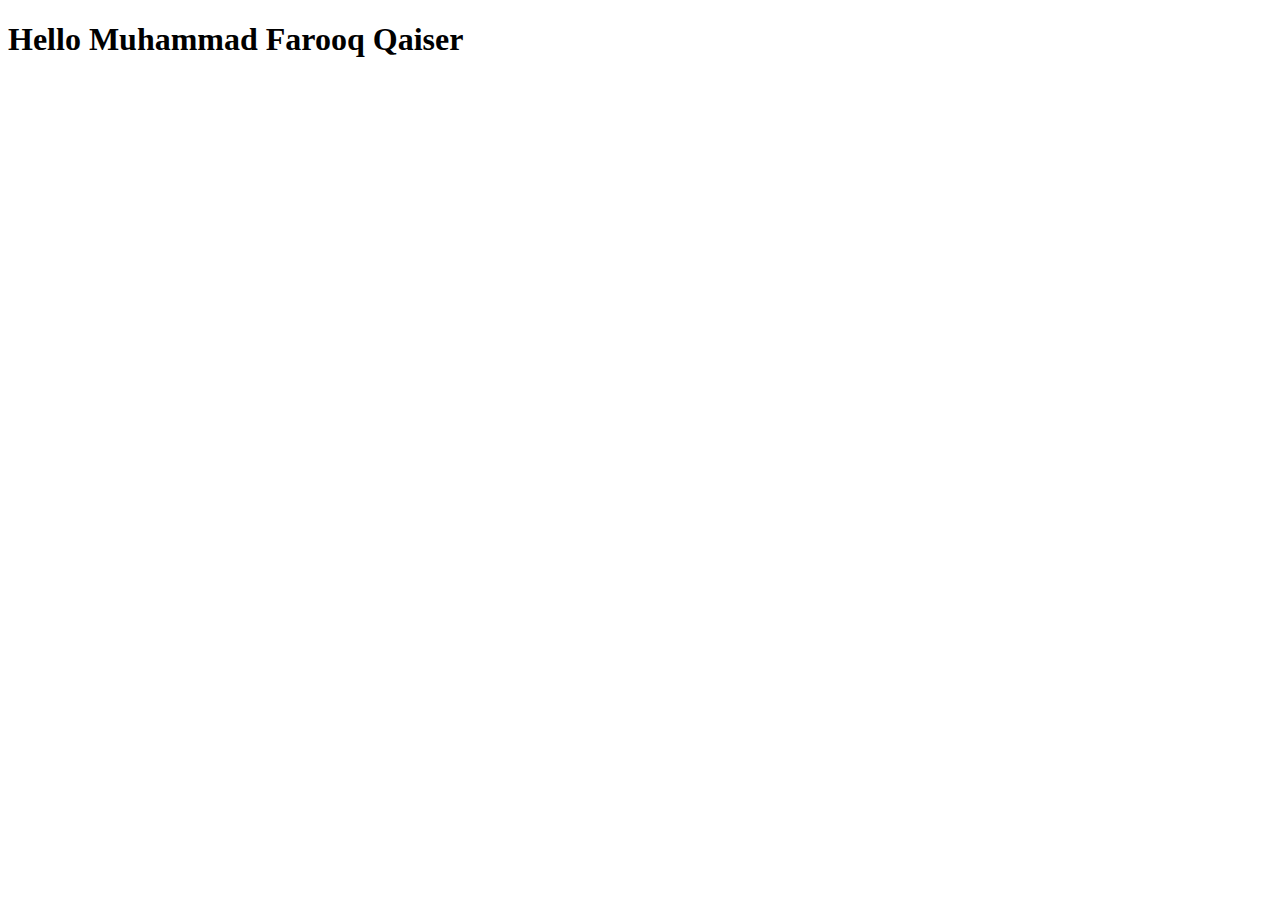
<file: index.html>
<!DOCTYPE html>
<html lang="en">
  <head>
    <meta charset="UTF-8" />
    <meta http-equiv="X-UA-Compatible" content="IE=edge" />
    <meta name="viewport" content="width=device-width, initial-scale=1.0" />
    <title>Document</title>
  </head>
  <body>
    <h1>Hello Muhammad Farooq Qaiser</h1>
    <script src="index.js"></script>   
  </body>
</html>
</file>
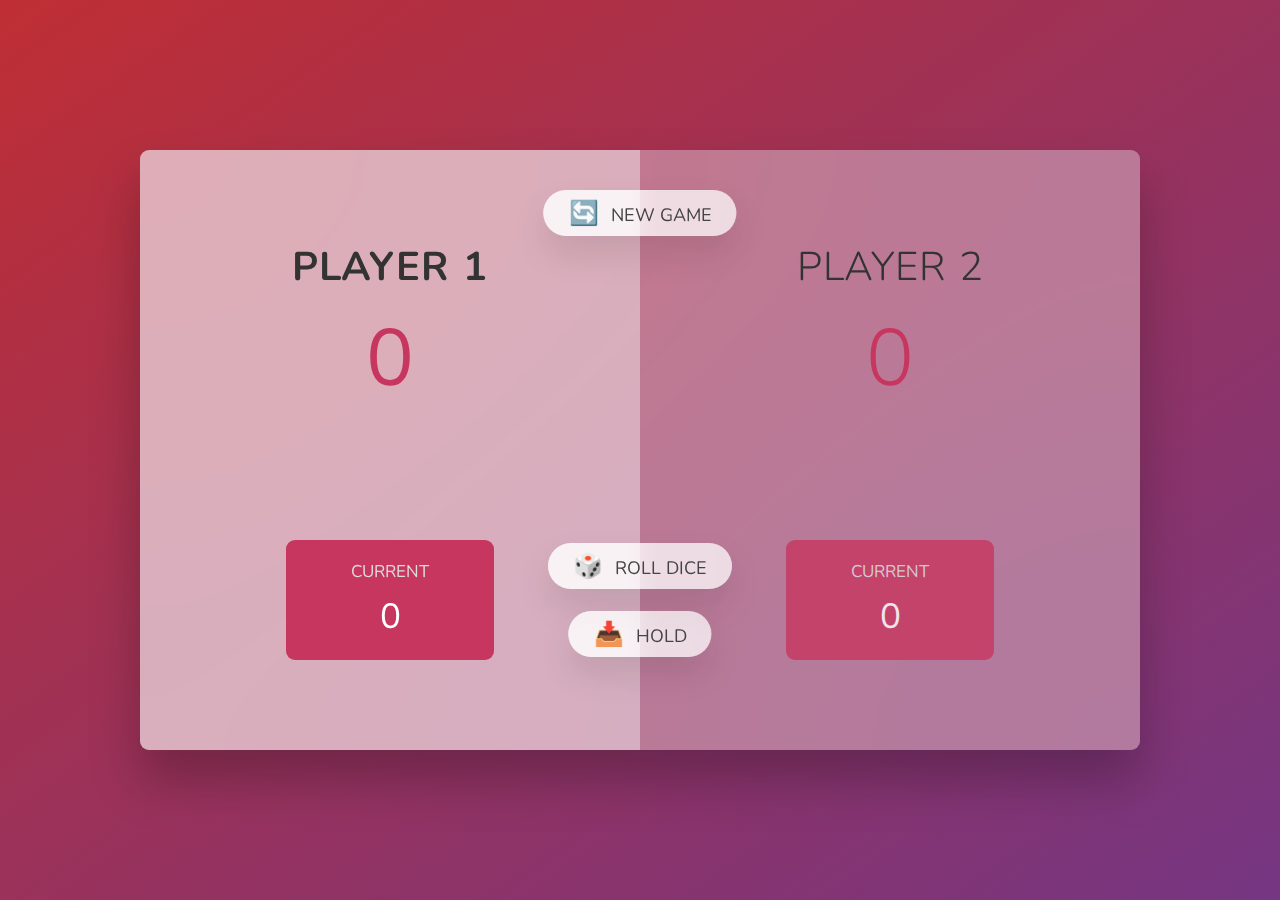
<file: src/index.html>
<!DOCTYPE html>
<html lang="en">
  <head>
    <meta charset="UTF-8" />
    <meta name="viewport" content="width=device-width, initial-scale=1.0" />
    <meta http-equiv="X-UA-Compatible" content="ie=edge" />
    <link rel="stylesheet" href="index.css" />
    <title>Pig Game</title>
  </head>
  <body>
    <main>
      <section class="player player--0 player--active">
        <h2 class="name" id="name--0">Player 1</h2>
        <p class="score" id="score--0">43</p>
        <div class="current">
          <p class="current-label">Current</p>
          <p class="current-score" id="current--0">0</p>
        </div>
      </section>
      <section class="player player--1">
        <h2 class="name" id="name--1">Player 2</h2>
        <p class="score" id="score--1">24</p>
        <div class="current">
          <p class="current-label">Current</p>
          <p class="current-score" id="current--1">0</p>
        </div>
      </section>

      <img src="../assets/dice-5.png" alt="Playing dice" class="dice" />
      <button class="btn btn--new">🔄 New game</button>
      <button class="btn btn--roll">🎲 Roll dice</button>
      <button class="btn btn--hold">📥 Hold</button>
    </main>
    <script src="index.js"></script>
  </body>
</html>
</file>
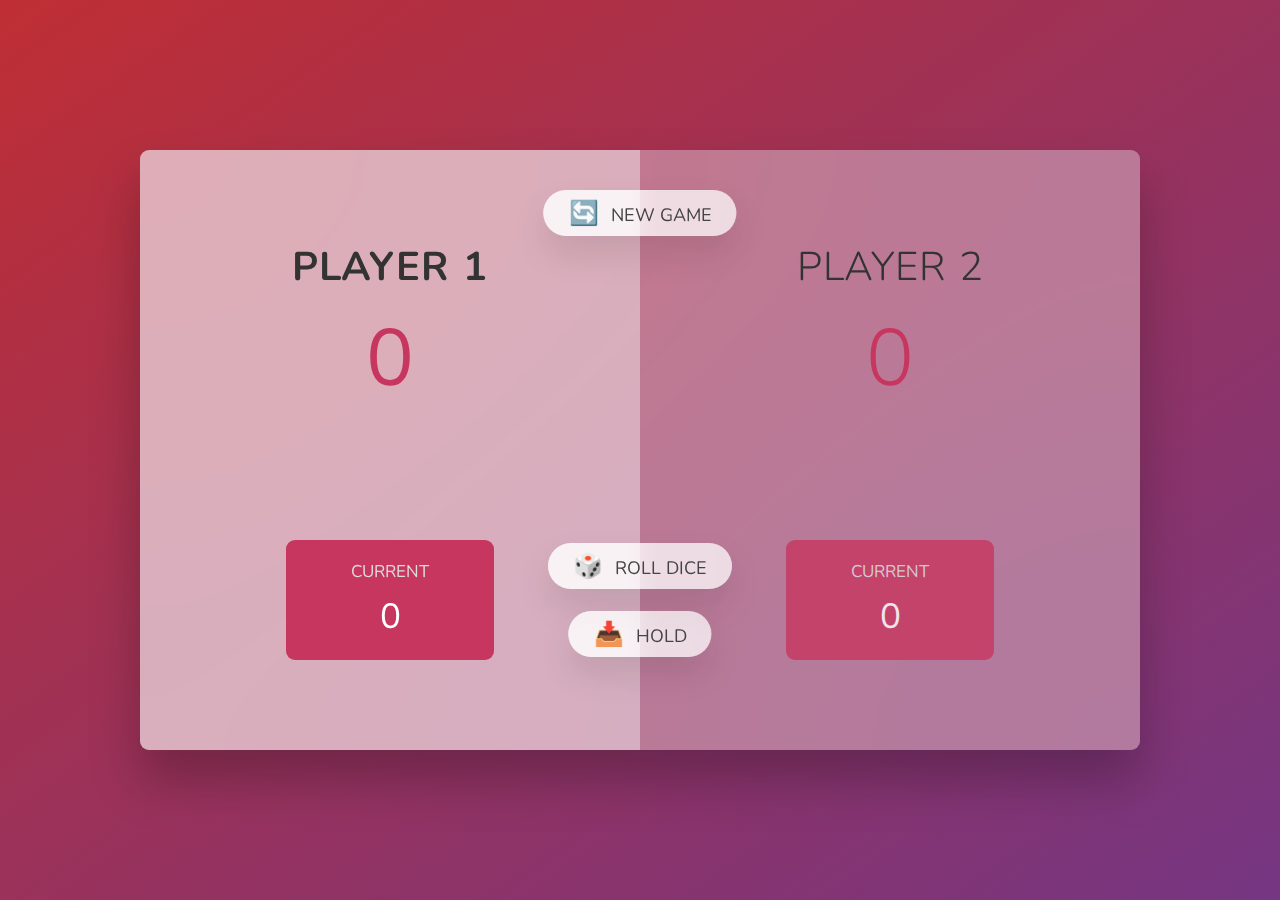
<file: Actual-JavaScript-Game/src/index.html>
<!DOCTYPE html>
<html lang="en">
  <head>
    <meta charset="UTF-8" />
    <meta name="viewport" content="width=device-width, initial-scale=1.0" />
    <meta http-equiv="X-UA-Compatible" content="ie=edge" />
    <link rel="stylesheet" href="index.css" />
    <title>Generate The Number</title>
  </head>
  <body>
    <main>
      <section class="player player--0 player--active">
        <h2 class="name" id="name--0">Player 1</h2>
        <p class="score" id="score--0">43</p>
        <div class="current">
          <p class="current-label">Current</p>
          <p class="current-score" id="current--0">0</p>
        </div>
      </section>
      <section class="player player--1">
        <h2 class="name" id="name--1">Player 2</h2>
        <p class="score" id="score--1">24</p>
        <div class="current">
          <p class="current-label">Current</p>
          <p class="current-score" id="current--1">0</p>
        </div>
      </section>

      <img src="../assets/dice-5.png" alt="Playing dice" class="dice" />
      <button class="btn btn--new">🔄 New game</button>
      <button class="btn btn--roll">🎲 Roll dice</button>
      <button class="btn btn--hold">📥 Hold</button>
    </main>
    <script src="index.js"></script>
  </body>
</html>
</file>
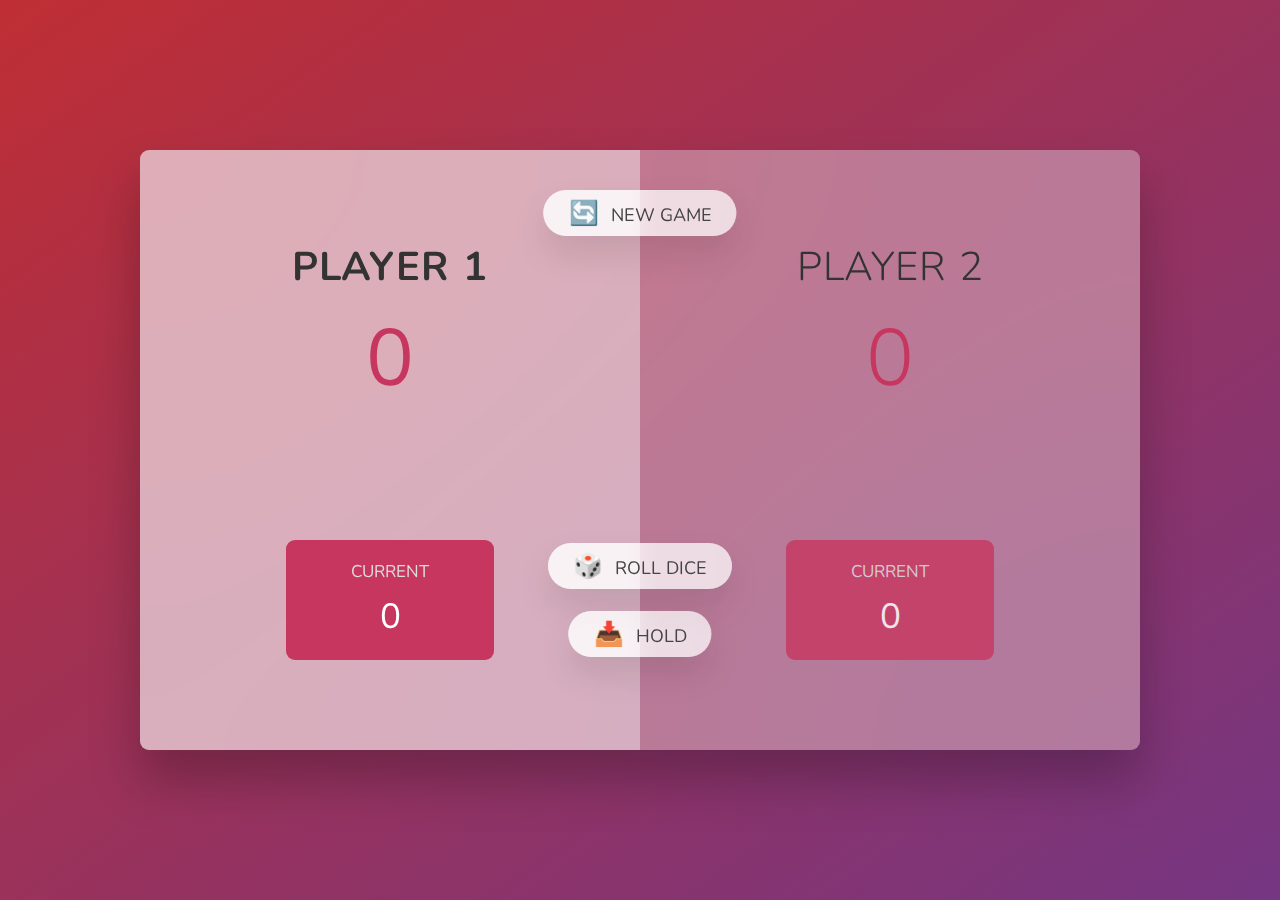
<file: Actual-Pig-Game/src/index.html>
<!DOCTYPE html>
<html lang="en">
  <head>
    <meta charset="UTF-8" />
    <meta name="viewport" content="width=device-width, initial-scale=1.0" />
    <meta http-equiv="X-UA-Compatible" content="ie=edge" />
    <link rel="stylesheet" href="index.css" />
    <title>Pig Game</title>
  </head>
  <body>
    <main>
      <section class="player player--0 player--active">
        <h2 class="name" id="name--0">Player 1</h2>
        <p class="score" id="score--0">43</p>
        <div class="current">
          <p class="current-label">Current</p>
          <p class="current-score" id="current--0">0</p>
        </div>
      </section>
      <section class="player player--1">
        <h2 class="name" id="name--1">Player 2</h2>
        <p class="score" id="score--1">24</p>
        <div class="current">
          <p class="current-label">Current</p>
          <p class="current-score" id="current--1">0</p>
        </div>
      </section>

      <img src="../assets/dice-5.png" alt="Playing dice" class="dice" />
      <button class="btn btn--new">🔄 New game</button>
      <button class="btn btn--roll">🎲 Roll dice</button>
      <button class="btn btn--hold">📥 Hold</button>
    </main>
    <script src="index.js"></script>
  </body>
</html>
</file>
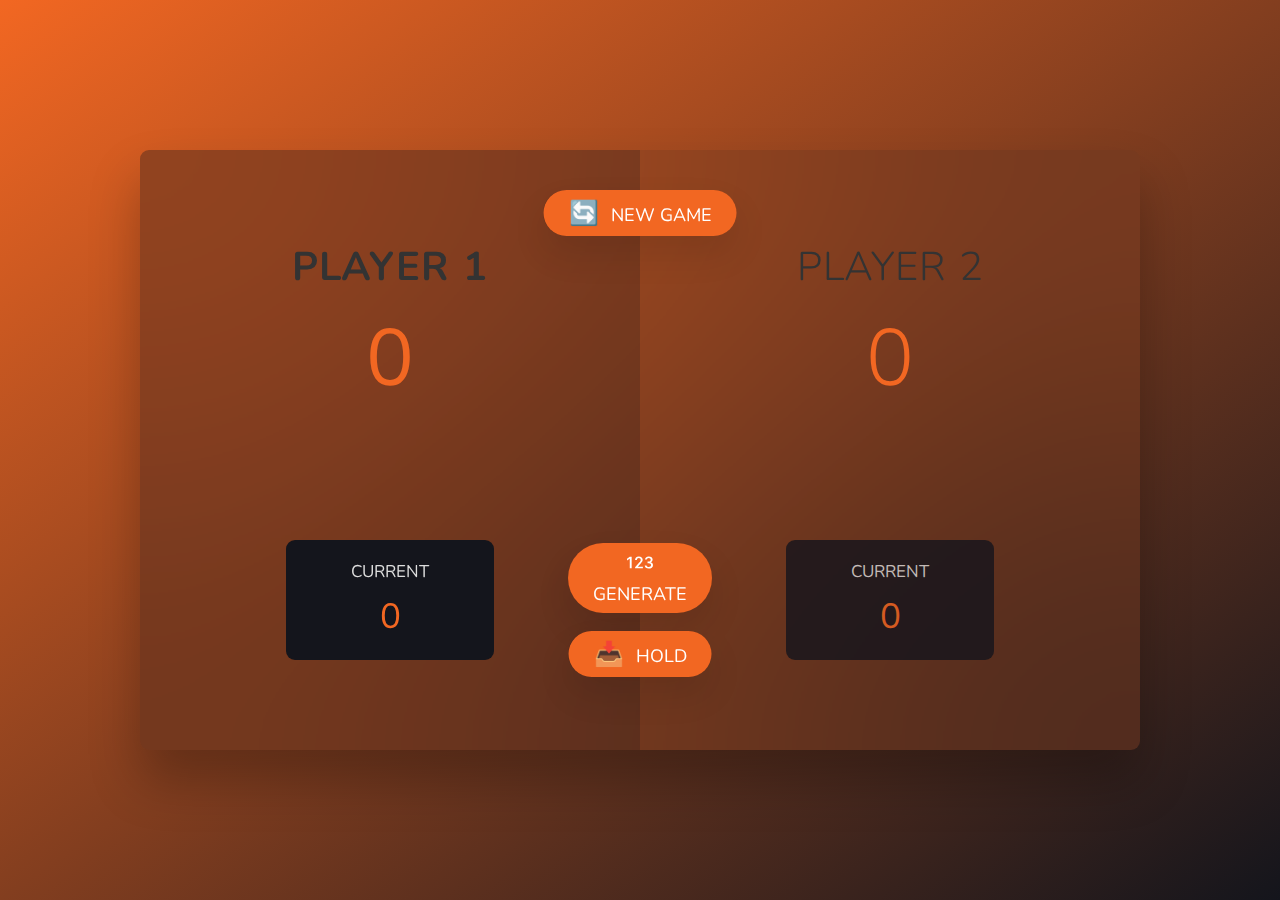
<file: Practice-JavaScript-Game/src/index.html>
<!DOCTYPE html>
<html lang="en">
  <head>
    <meta charset="UTF-8" />
    <meta name="viewport" content="width=device-width, initial-scale=1.0" />
    <meta http-equiv="X-UA-Compatible" content="ie=edge" />
    <link rel="stylesheet" href="index.css" />
    <title>Generate The Number</title>
  </head>
  <body>
    <main>
      <section class="player" id="player--0">
        <h2 class="name" id="name--0">Player 1</h2>
        <p class="score" id="score--0"></p>
        <div class="current">
          <p class="current-label">Current</p>
          <p class="current-score" id="current--0"></p>
        </div>
      </section>
      <section class="player" id="player--1">
        <h2 class="name" id="name--1">Player 2</h2>
        <p class="score" id="score--1"></p>
        <div class="current">
          <p class="current-label">Current</p>
          <p class="current-score" id="current--1"></p>
        </div>
      </section>

      <img
        src="../assets/number-9.svg"
        alt="Generating Numbers"
        class="number"
      />
      <button class="btn--new" id="btn">🔄 New game</button>
      <button class="btn--generate" id="btn">
        <svg
          xmlns="http://www.w3.org/2000/svg"
          width="26"
          height="26"
          margin="6"
          fill="currentColor"
          class="bi bi-123"
          viewBox="0 0 16 16"
        >
          <path
            d="M2.873 11.297V4.142H1.699L0 5.379v1.137l1.64-1.18h.06v5.961h1.174Zm3.213-5.09v-.063c0-.618.44-1.169 1.196-1.169.676 0 1.174.44 1.174 1.106 0 .624-.42 1.101-.807 1.526L4.99 10.553v.744h4.78v-.99H6.643v-.069L8.41 8.252c.65-.724 1.237-1.332 1.237-2.27C9.646 4.849 8.723 4 7.308 4c-1.573 0-2.36 1.064-2.36 2.15v.057h1.138Zm6.559 1.883h.786c.823 0 1.374.481 1.379 1.179.01.707-.55 1.216-1.421 1.21-.77-.005-1.326-.419-1.379-.953h-1.095c.042 1.053.938 1.918 2.464 1.918 1.478 0 2.642-.839 2.62-2.144-.02-1.143-.922-1.651-1.551-1.714v-.063c.535-.09 1.347-.66 1.326-1.678-.026-1.053-.933-1.855-2.359-1.845-1.5.005-2.317.88-2.348 1.898h1.116c.032-.498.498-.944 1.206-.944.703 0 1.206.435 1.206 1.07.005.64-.504 1.106-1.2 1.106h-.75v.96Z"
          />
        </svg>
        <br />
        Generate
      </button>
      <button class="btn--hold" id="btn">📥 Hold</button>
    </main>
    <script src="index.js"></script>
  </body>
</html>
</file>
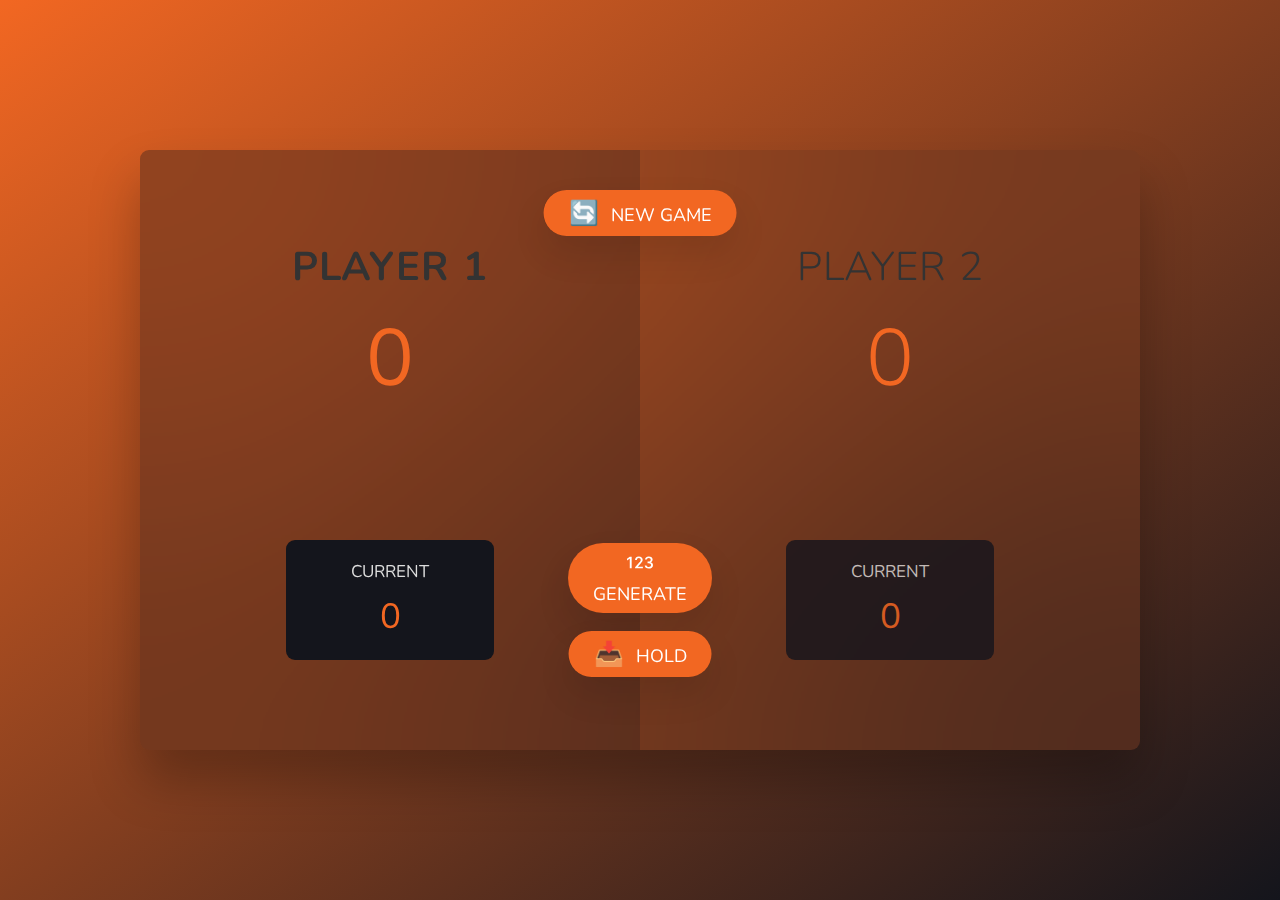
<file: Practice-Pig-Game/src/index.html>
<!DOCTYPE html>
<html lang="en">
  <head>
    <meta charset="UTF-8" />
    <meta name="viewport" content="width=device-width, initial-scale=1.0" />
    <meta http-equiv="X-UA-Compatible" content="ie=edge" />
    <link rel="stylesheet" href="index.css" />
    <title>Pig Game</title>
  </head>
  <body>
    <main>
      <section class="player" id="player--0">
        <h2 class="name" id="name--0">Player 1</h2>
        <p class="score" id="score--0"></p>
        <div class="current">
          <p class="current-label">Current</p>
          <p class="current-score" id="current--0"></p>
        </div>
      </section>
      <section class="player" id="player--1">
        <h2 class="name" id="name--1">Player 2</h2>
        <p class="score" id="score--1"></p>
        <div class="current">
          <p class="current-label">Current</p>
          <p class="current-score" id="current--1"></p>
        </div>
      </section>

      <img
        src="../assets/number-9.svg"
        alt="Generating Numbers"
        class="number"
      />
      <button class="btn--new" id="btn">🔄 New game</button>
      <button class="btn--generate" id="btn">
        <svg
          xmlns="http://www.w3.org/2000/svg"
          width="26"
          height="26"
          margin="6"
          fill="currentColor"
          class="bi bi-123"
          viewBox="0 0 16 16"
        >
          <path
            d="M2.873 11.297V4.142H1.699L0 5.379v1.137l1.64-1.18h.06v5.961h1.174Zm3.213-5.09v-.063c0-.618.44-1.169 1.196-1.169.676 0 1.174.44 1.174 1.106 0 .624-.42 1.101-.807 1.526L4.99 10.553v.744h4.78v-.99H6.643v-.069L8.41 8.252c.65-.724 1.237-1.332 1.237-2.27C9.646 4.849 8.723 4 7.308 4c-1.573 0-2.36 1.064-2.36 2.15v.057h1.138Zm6.559 1.883h.786c.823 0 1.374.481 1.379 1.179.01.707-.55 1.216-1.421 1.21-.77-.005-1.326-.419-1.379-.953h-1.095c.042 1.053.938 1.918 2.464 1.918 1.478 0 2.642-.839 2.62-2.144-.02-1.143-.922-1.651-1.551-1.714v-.063c.535-.09 1.347-.66 1.326-1.678-.026-1.053-.933-1.855-2.359-1.845-1.5.005-2.317.88-2.348 1.898h1.116c.032-.498.498-.944 1.206-.944.703 0 1.206.435 1.206 1.07.005.64-.504 1.106-1.2 1.106h-.75v.96Z"
          />
        </svg>
        <br />
        Generate
      </button>
      <button class="btn--hold" id="btn">📥 Hold</button>
    </main>
    <script src="index.js"></script>
  </body>
</html>
</file>
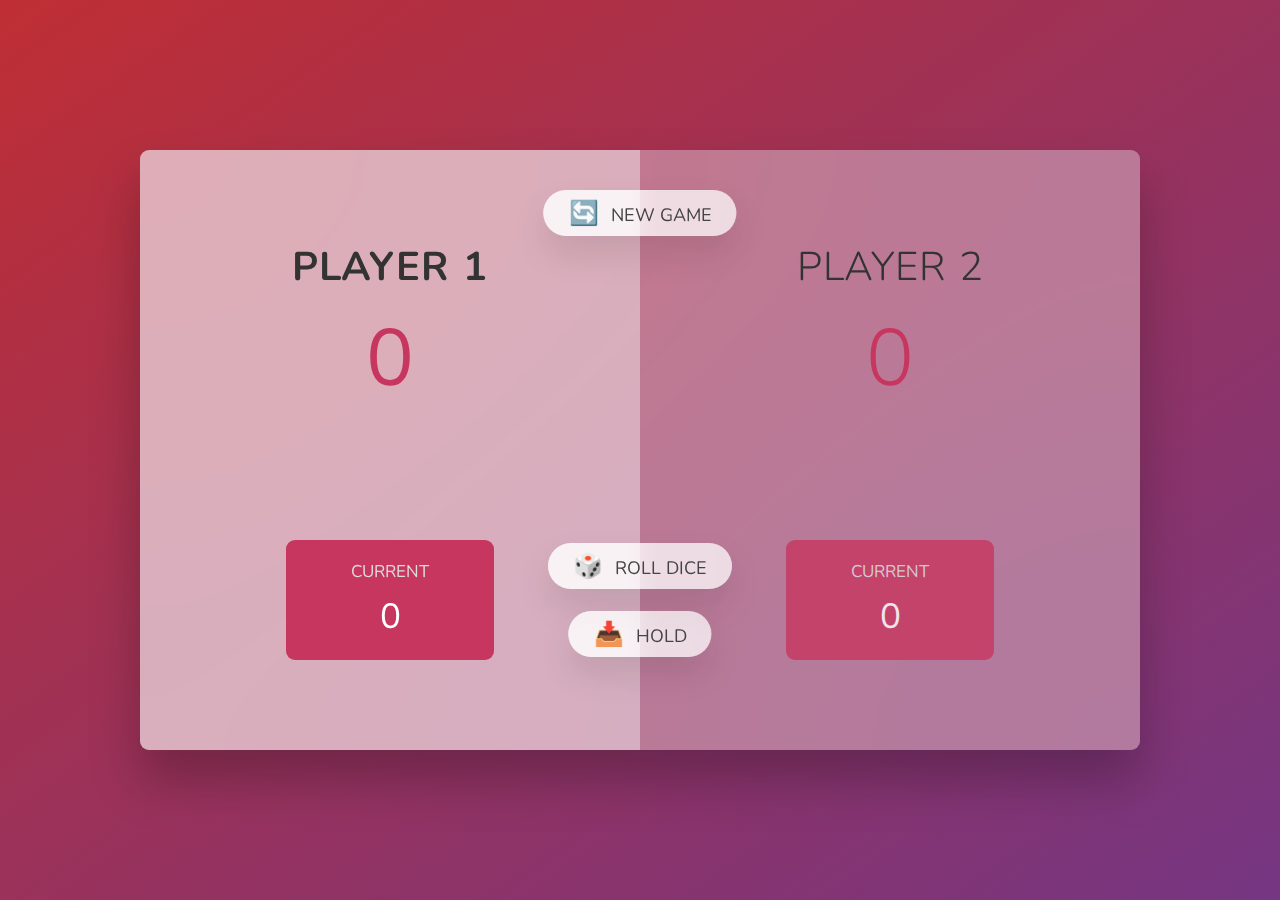
<file: pigGame.html>
<!DOCTYPE html>
<html lang="en">
  <head>
    <meta charset="UTF-8" />
    <meta name="viewport" content="width=device-width, initial-scale=1.0" />
    <meta http-equiv="X-UA-Compatible" content="ie=edge" />
    <link rel="stylesheet" href="pigGame.css" />
    <title>Pig Game</title>
  </head>
  <body>
    <main>
      <section class="player player--0 player--active">
        <h2 class="name" id="name--0">Player 1</h2>
        <p class="score" id="score--0"></p>
        <div class="current">
          <p class="current-label">Current</p>
          <p class="current-score" id="current--0"></p>
        </div>
      </section>
      <section class="player player--1">
        <h2 class="name" id="name--1">Player 2</h2>
        <p class="score" id="score--1">24</p>
        <div class="current">
          <p class="current-label">Current</p>
          <p class="current-score" id="current--1"></p>
        </div>
      </section>

      <img src="dice-5.png" alt="Playing dice" class="dice" />
      <button class="btn btn--new">🔄 New game</button>
      <button class="btn btn--roll">🎲 Roll dice</button>
      <button class="btn btn--hold">📥 Hold</button>
    </main>
    <script src="pigGame.js"></script>
  </body>
</html>
</file>
<file: src/index.css>
@import url('https://fonts.googleapis.com/css2?family=Nunito&display=swap');

* {
  margin: 0;
  padding: 0;
  box-sizing: inherit;
}

html {
  font-size: 62.5%;
  box-sizing: border-box;
}

body {
  font-family: 'Nunito', sans-serif;
  font-weight: 400;
  height: 100vh;
  color: #333;
  background-image: linear-gradient(to top left, #753682 0%, #bf2e34 100%);
  display: flex;
  align-items: center;
  justify-content: center;
}

/* LAYOUT */
main {
  position: relative;
  width: 100rem;
  height: 60rem;
  background-color: rgba(255, 255, 255, 0.35);
  backdrop-filter: blur(200px);
  filter: blur();
  box-shadow: 0 3rem 5rem rgba(0, 0, 0, 0.25);
  border-radius: 9px;
  overflow: hidden;
  display: flex;
}

.player {
  flex: 50%;
  padding: 9rem;
  display: flex;
  flex-direction: column;
  align-items: center;
  transition: all 0.75s;
}

/* ELEMENTS */
.name {
  position: relative;
  font-size: 4rem;
  text-transform: uppercase;
  letter-spacing: 1px;
  word-spacing: 2px;
  font-weight: 300;
  margin-bottom: 1rem;
}

.score {
  font-size: 8rem;
  font-weight: 300;
  color: #c7365f;
  margin-bottom: auto;
}

.player--active {
  background-color: rgba(255, 255, 255, 0.4);
}
.player--active .name {
  font-weight: 700;
}
.player--active .score {
  font-weight: 400;
}

.player--active .current {
  opacity: 1;
}

.current {
  background-color: #c7365f;
  opacity: 0.8;
  border-radius: 9px;
  color: #fff;
  width: 65%;
  padding: 2rem;
  text-align: center;
  transition: all 0.75s;
}

.current-label {
  text-transform: uppercase;
  margin-bottom: 1rem;
  font-size: 1.7rem;
  color: #ddd;
}

.current-score {
  font-size: 3.5rem;
}

/* ABSOLUTE POSITIONED ELEMENTS */
.btn {
  position: absolute;
  left: 50%;
  transform: translateX(-50%);
  color: #444;
  background: none;
  border: none;
  font-family: inherit;
  font-size: 1.8rem;
  text-transform: uppercase;
  cursor: pointer;
  font-weight: 400;
  transition: all 0.2s;

  background-color: white;
  background-color: rgba(255, 255, 255, 0.6);
  backdrop-filter: blur(10px);

  padding: 0.7rem 2.5rem;
  border-radius: 50rem;
  box-shadow: 0 1.75rem 3.5rem rgba(0, 0, 0, 0.1);
}

.btn::first-letter {
  font-size: 2.4rem;
  display: inline-block;
  margin-right: 0.7rem;
}

.btn--new {
  top: 4rem;
}
.btn--roll {
  top: 39.3rem;
}
.btn--hold {
  top: 46.1rem;
}

.btn:active {
  transform: translate(-50%, 3px);
  box-shadow: 0 1rem 2rem rgba(0, 0, 0, 0.15);
}

.btn:focus {
  outline: none;
}

.dice {
  position: absolute;
  left: 50%;
  top: 16.5rem;
  transform: translateX(-50%);
  height: 10rem;
  box-shadow: 0 2rem 5rem rgba(0, 0, 0, 0.2);
}

.player--winner {
  background-color: #2f2f2f;
}

.player--winner .name {
  font-weight: 700;
  color: #c7365f;
}

.hidden {
  display: none;
}
</file>
<file: Actual-JavaScript-Game/src/index.css>
@import url("https://fonts.googleapis.com/css2?family=Nunito&display=swap");

* {
  margin: 0;
  padding: 0;
  box-sizing: inherit;
}

html {
  font-size: 62.5%;
  box-sizing: border-box;
}

body {
  font-family: "Nunito", sans-serif;
  font-weight: 400;
  height: 100vh;
  color: #333;
  background-image: linear-gradient(to top left, #753682 0%, #bf2e34 100%);
  display: flex;
  align-items: center;
  justify-content: center;
}

/* LAYOUT */
main {
  position: relative;
  width: 100rem;
  height: 60rem;
  background-color: rgba(255, 255, 255, 0.35);
  backdrop-filter: blur(200px);
  filter: blur();
  box-shadow: 0 3rem 5rem rgba(0, 0, 0, 0.25);
  border-radius: 9px;
  overflow: hidden;
  display: flex;
}

.player {
  flex: 50%;
  padding: 9rem;
  display: flex;
  flex-direction: column;
  align-items: center;
  transition: all 0.75s;
}

/* ELEMENTS */
.name {
  position: relative;
  font-size: 4rem;
  text-transform: uppercase;
  letter-spacing: 1px;
  word-spacing: 2px;
  font-weight: 300;
  margin-bottom: 1rem;
}

.score {
  font-size: 8rem;
  font-weight: 300;
  color: #c7365f;
  margin-bottom: auto;
}

.player--active {
  background-color: rgba(255, 255, 255, 0.4);
}
.player--active .name {
  font-weight: 700;
}
.player--active .score {
  font-weight: 400;
}

.player--active .current {
  opacity: 1;
}

.current {
  background-color: #c7365f;
  opacity: 0.8;
  border-radius: 9px;
  color: #fff;
  width: 65%;
  padding: 2rem;
  text-align: center;
  transition: all 0.75s;
}

.current-label {
  text-transform: uppercase;
  margin-bottom: 1rem;
  font-size: 1.7rem;
  color: #ddd;
}

.current-score {
  font-size: 3.5rem;
}

/* ABSOLUTE POSITIONED ELEMENTS */
.btn {
  position: absolute;
  left: 50%;
  transform: translateX(-50%);
  color: #444;
  background: none;
  border: none;
  font-family: inherit;
  font-size: 1.8rem;
  text-transform: uppercase;
  cursor: pointer;
  font-weight: 400;
  transition: all 0.2s;

  background-color: white;
  background-color: rgba(255, 255, 255, 0.6);
  backdrop-filter: blur(10px);

  padding: 0.7rem 2.5rem;
  border-radius: 50rem;
  box-shadow: 0 1.75rem 3.5rem rgba(0, 0, 0, 0.1);
}

.btn::first-letter {
  font-size: 2.4rem;
  display: inline-block;
  margin-right: 0.7rem;
}

.btn--new {
  top: 4rem;
}
.btn--roll {
  top: 39.3rem;
}
.btn--hold {
  top: 46.1rem;
}

.btn:active {
  transform: translate(-50%, 3px);
  box-shadow: 0 1rem 2rem rgba(0, 0, 0, 0.15);
}

.btn:focus {
  outline: none;
}

.dice {
  position: absolute;
  left: 50%;
  top: 16.5rem;
  transform: translateX(-50%);
  height: 10rem;
  box-shadow: 0 2rem 5rem rgba(0, 0, 0, 0.2);
}

.player--winner {
  background-color: #2f2f2f;
}

.player--winner .name {
  font-weight: 700;
  color: #c7365f;
}

.hidden {
  display: none;
}
</file>
<file: Actual-Pig-Game/src/index.css>
@import url("https://fonts.googleapis.com/css2?family=Nunito&display=swap");

* {
  margin: 0;
  padding: 0;
  box-sizing: inherit;
}

html {
  font-size: 62.5%;
  box-sizing: border-box;
}

body {
  font-family: "Nunito", sans-serif;
  font-weight: 400;
  height: 100vh;
  color: #333;
  background-image: linear-gradient(to top left, #753682 0%, #bf2e34 100%);
  display: flex;
  align-items: center;
  justify-content: center;
}

/* LAYOUT */
main {
  position: relative;
  width: 100rem;
  height: 60rem;
  background-color: rgba(255, 255, 255, 0.35);
  backdrop-filter: blur(200px);
  filter: blur();
  box-shadow: 0 3rem 5rem rgba(0, 0, 0, 0.25);
  border-radius: 9px;
  overflow: hidden;
  display: flex;
}

.player {
  flex: 50%;
  padding: 9rem;
  display: flex;
  flex-direction: column;
  align-items: center;
  transition: all 0.75s;
}

/* ELEMENTS */
.name {
  position: relative;
  font-size: 4rem;
  text-transform: uppercase;
  letter-spacing: 1px;
  word-spacing: 2px;
  font-weight: 300;
  margin-bottom: 1rem;
}

.score {
  font-size: 8rem;
  font-weight: 300;
  color: #c7365f;
  margin-bottom: auto;
}

.player--active {
  background-color: rgba(255, 255, 255, 0.4);
}
.player--active .name {
  font-weight: 700;
}
.player--active .score {
  font-weight: 400;
}

.player--active .current {
  opacity: 1;
}

.current {
  background-color: #c7365f;
  opacity: 0.8;
  border-radius: 9px;
  color: #fff;
  width: 65%;
  padding: 2rem;
  text-align: center;
  transition: all 0.75s;
}

.current-label {
  text-transform: uppercase;
  margin-bottom: 1rem;
  font-size: 1.7rem;
  color: #ddd;
}

.current-score {
  font-size: 3.5rem;
}

/* ABSOLUTE POSITIONED ELEMENTS */
.btn {
  position: absolute;
  left: 50%;
  transform: translateX(-50%);
  color: #444;
  background: none;
  border: none;
  font-family: inherit;
  font-size: 1.8rem;
  text-transform: uppercase;
  cursor: pointer;
  font-weight: 400;
  transition: all 0.2s;

  background-color: white;
  background-color: rgba(255, 255, 255, 0.6);
  backdrop-filter: blur(10px);

  padding: 0.7rem 2.5rem;
  border-radius: 50rem;
  box-shadow: 0 1.75rem 3.5rem rgba(0, 0, 0, 0.1);
}

.btn::first-letter {
  font-size: 2.4rem;
  display: inline-block;
  margin-right: 0.7rem;
}

.btn--new {
  top: 4rem;
}
.btn--roll {
  top: 39.3rem;
}
.btn--hold {
  top: 46.1rem;
}

.btn:active {
  transform: translate(-50%, 3px);
  box-shadow: 0 1rem 2rem rgba(0, 0, 0, 0.15);
}

.btn:focus {
  outline: none;
}

.dice {
  position: absolute;
  left: 50%;
  top: 16.5rem;
  transform: translateX(-50%);
  height: 10rem;
  box-shadow: 0 2rem 5rem rgba(0, 0, 0, 0.2);
}

.player--winner {
  background-color: #2f2f2f;
}

.player--winner .name {
  font-weight: 700;
  color: #c7365f;
}

.hidden {
  display: none;
}
</file>
<file: Practice-JavaScript-Game/src/index.css>
@import url("https://fonts.googleapis.com/css2?family=Nunito&display=swap");

* {
  margin: 0;
  padding: 0;
  box-sizing: inherit;
}

html {
  font-size: 62.5%;
  box-sizing: border-box;
}

body {
  font-family: "Nunito", sans-serif;
  font-weight: 400;
  height: 100vh;
  color: #333;
  background-image: linear-gradient(to top left, #14151c 0%, #f26722 100%);
  display: flex;
  align-items: center;
  justify-content: center;
}

/* LAYOUT */
main {
  position: relative;
  width: 100rem;
  height: 60rem;
  background-color: linear-gradient(to top right, #14151c 50%, #f26722 50%);
  backdrop-filter: blur(200px);
  filter: blur();
  box-shadow: 0 3rem 5rem rgba(0, 0, 0, 0.25);
  border-radius: 9px;
  overflow: hidden;
  display: flex;
}

.player {
  flex: 50%;
  padding: 9rem;
  display: flex;
  flex-direction: column;
  align-items: center;
  transition: all 0.75s;
}

/* ELEMENTS */
.name {
  position: relative;
  font-size: 4rem;
  text-transform: uppercase;
  letter-spacing: 1px;
  word-spacing: 2px;
  font-weight: 300;
  margin-bottom: 1rem;
}

.score {
  font-size: 8rem;
  font-weight: 300;
  color: #f26722;
  margin-bottom: auto;
}

.player--active {
  background-color: #14151c36;
}
.player--active .name {
  font-weight: 700;
}
.player--active .score {
  font-weight: 400;
}

.player--active .current {
  opacity: 1;
}

.current {
  background-color: #14151c;
  opacity: 0.8;
  border-radius: 9px;
  color: #f26722;
  width: 65%;
  padding: 2rem;
  text-align: center;
  transition: all 0.75s;
}

.current-label {
  text-transform: uppercase;
  margin-bottom: 1rem;
  font-size: 1.7rem;
  color: #ddd;
}

.current-score {
  font-size: 3.5rem;
}

/* ABSOLUTE POSITIONED ELEMENTS */
#btn {
  position: absolute;
  left: 50%;
  transform: translateX(-50%);
  color: #fff;
  background: none;
  border: none;
  font-family: inherit;
  font-size: 1.8rem;
  text-transform: uppercase;
  cursor: pointer;
  font-weight: 400;
  transition: all 0.2s;
  background-color: #f26722;
  backdrop-filter: blur(10px);

  padding: 0.7rem 2.5rem;
  border-radius: 50rem;
  box-shadow: 0 1.75rem 3.5rem rgba(0, 0, 0, 0.1);
}

#btn::first-letter {
  font-size: 2.4rem;
  display: inline-block;
  margin-right: 0.7rem;
}

.btn--new {
  top: 4rem;
}
.btn--generate {
  top: 39.3rem;
}
.btn--hold {
  top: 48.1rem;
}

#btn:hover {
  background-color: #14151c59;
  color: #f26722;
}

#btn:active {
  transform: translate(-50%, 3px);
  box-shadow: 0 1rem 2rem rgba(0, 0, 0, 0.15);
}

#btn:focus {
  outline: none;
}

.number {
  position: absolute;
  left: 50%;
  top: 16.5rem;
  transform: translateX(-50%);
  height: 10rem;
  box-shadow: 0 2rem 5rem rgba(0, 0, 0, 0.2);
}

.player--winner {
  background-color: #88888880;
}

.player--winner .name {
  font-weight: 700;
  color: #f26722;
}

.hidden {
  display: none;
}
</file>
<file: Practice-Pig-Game/src/index.css>
@import url("https://fonts.googleapis.com/css2?family=Nunito&display=swap");

* {
  margin: 0;
  padding: 0;
  box-sizing: inherit;
}

html {
  font-size: 62.5%;
  box-sizing: border-box;
}

body {
  font-family: "Nunito", sans-serif;
  font-weight: 400;
  height: 100vh;
  color: #333;
  background-image: linear-gradient(to top left, #14151c 0%, #f26722 100%);
  display: flex;
  align-items: center;
  justify-content: center;
}

/* LAYOUT */
main {
  position: relative;
  width: 100rem;
  height: 60rem;
  background-color: linear-gradient(to top right, #14151c 50%, #f26722 50%);
  backdrop-filter: blur(200px);
  filter: blur();
  box-shadow: 0 3rem 5rem rgba(0, 0, 0, 0.25);
  border-radius: 9px;
  overflow: hidden;
  display: flex;
}

.player {
  flex: 50%;
  padding: 9rem;
  display: flex;
  flex-direction: column;
  align-items: center;
  transition: all 0.75s;
}

/* ELEMENTS */
.name {
  position: relative;
  font-size: 4rem;
  text-transform: uppercase;
  letter-spacing: 1px;
  word-spacing: 2px;
  font-weight: 300;
  margin-bottom: 1rem;
}

.score {
  font-size: 8rem;
  font-weight: 300;
  color: #f26722;
  margin-bottom: auto;
}

.player--active {
  background-color: #14151c36;
}
.player--active .name {
  font-weight: 700;
}
.player--active .score {
  font-weight: 400;
}

.player--active .current {
  opacity: 1;
}

.current {
  background-color: #14151c;
  opacity: 0.8;
  border-radius: 9px;
  color: #f26722;
  width: 65%;
  padding: 2rem;
  text-align: center;
  transition: all 0.75s;
}

.current-label {
  text-transform: uppercase;
  margin-bottom: 1rem;
  font-size: 1.7rem;
  color: #ddd;
}

.current-score {
  font-size: 3.5rem;
}

/* ABSOLUTE POSITIONED ELEMENTS */
#btn {
  position: absolute;
  left: 50%;
  transform: translateX(-50%);
  color: #fff;
  background: none;
  border: none;
  font-family: inherit;
  font-size: 1.8rem;
  text-transform: uppercase;
  cursor: pointer;
  font-weight: 400;
  transition: all 0.2s;
  background-color: #f26722;
  backdrop-filter: blur(10px);

  padding: 0.7rem 2.5rem;
  border-radius: 50rem;
  box-shadow: 0 1.75rem 3.5rem rgba(0, 0, 0, 0.1);
}

#btn::first-letter {
  font-size: 2.4rem;
  display: inline-block;
  margin-right: 0.7rem;
}

.btn--new {
  top: 4rem;
}
.btn--generate {
  top: 39.3rem;
}
.btn--hold {
  top: 48.1rem;
}

#btn:hover {
  background-color: #14151c59;
  color: #f26722;
}

#btn:active {
  transform: translate(-50%, 3px);
  box-shadow: 0 1rem 2rem rgba(0, 0, 0, 0.15);
}

#btn:focus {
  outline: none;
}

.number {
  position: absolute;
  left: 50%;
  top: 16.5rem;
  transform: translateX(-50%);
  height: 10rem;
  box-shadow: 0 2rem 5rem rgba(0, 0, 0, 0.2);
}

.player--winner {
  background-color: #88888880;
}

.player--winner .name {
  font-weight: 700;
  color: #f26722;
}

.hidden {
  display: none;
}
</file>
<file: pigGame.css>
@import url("https://fonts.googleapis.com/css2?family=Nunito&display=swap");

* {
  margin: 0;
  padding: 0;
  box-sizing: inherit;
}

html {
  font-size: 62.5%;
  box-sizing: border-box;
}

body {
  font-family: "Nunito", sans-serif;
  font-weight: 400;
  height: 100vh;
  color: #333;
  background-image: linear-gradient(to top left, #753682 0%, #bf2e34 100%);
  display: flex;
  align-items: center;
  justify-content: center;
}

/* LAYOUT */
main {
  position: relative;
  width: 100rem;
  height: 60rem;
  background-color: rgba(255, 255, 255, 0.35);
  backdrop-filter: blur(200px);
  filter: blur();
  box-shadow: 0 3rem 5rem rgba(0, 0, 0, 0.25);
  border-radius: 9px;
  overflow: hidden;
  display: flex;
}

.player {
  flex: 50%;
  padding: 9rem;
  display: flex;
  flex-direction: column;
  align-items: center;
  transition: all 0.75s;
}

/* ELEMENTS */
.name {
  position: relative;
  font-size: 4rem;
  text-transform: uppercase;
  letter-spacing: 1px;
  word-spacing: 2px;
  font-weight: 300;
  margin-bottom: 1rem;
}

.score {
  font-size: 8rem;
  font-weight: 300;
  color: #c7365f;
  margin-bottom: auto;
}

.player--active {
  background-color: rgba(255, 255, 255, 0.4);
}
.player--active .name {
  font-weight: 700;
}
.player--active .score {
  font-weight: 400;
}

.player--active .current {
  opacity: 1;
}

.current {
  background-color: #c7365f;
  opacity: 0.8;
  border-radius: 9px;
  color: #fff;
  width: 65%;
  padding: 2rem;
  text-align: center;
  transition: all 0.75s;
}

.current-label {
  text-transform: uppercase;
  margin-bottom: 1rem;
  font-size: 1.7rem;
  color: #ddd;
}

.current-score {
  font-size: 3.5rem;
}

/* ABSOLUTE POSITIONED ELEMENTS */
.btn {
  position: absolute;
  left: 50%;
  transform: translateX(-50%);
  color: #444;
  background: none;
  border: none;
  font-family: inherit;
  font-size: 1.8rem;
  text-transform: uppercase;
  cursor: pointer;
  font-weight: 400;
  transition: all 0.2s;

  background-color: white;
  background-color: rgba(255, 255, 255, 0.6);
  backdrop-filter: blur(10px);

  padding: 0.7rem 2.5rem;
  border-radius: 50rem;
  box-shadow: 0 1.75rem 3.5rem rgba(0, 0, 0, 0.1);
}

.btn::first-letter {
  font-size: 2.4rem;
  display: inline-block;
  margin-right: 0.7rem;
}

.btn--new {
  top: 4rem;
}
.btn--roll {
  top: 39.3rem;
}
.btn--hold {
  top: 46.1rem;
}

.btn:active {
  transform: translate(-50%, 3px);
  box-shadow: 0 1rem 2rem rgba(0, 0, 0, 0.15);
}

.btn:focus {
  outline: none;
}

.dice {
  position: absolute;
  left: 50%;
  top: 16.5rem;
  transform: translateX(-50%);
  height: 10rem;
  box-shadow: 0 2rem 5rem rgba(0, 0, 0, 0.2);
}

.player--winner {
  background-color: #2f2f2f;
}

.player--winner .name {
  font-weight: 700;
  color: #c7365f;
}

.hidden {
  display: none;
}
</file>
